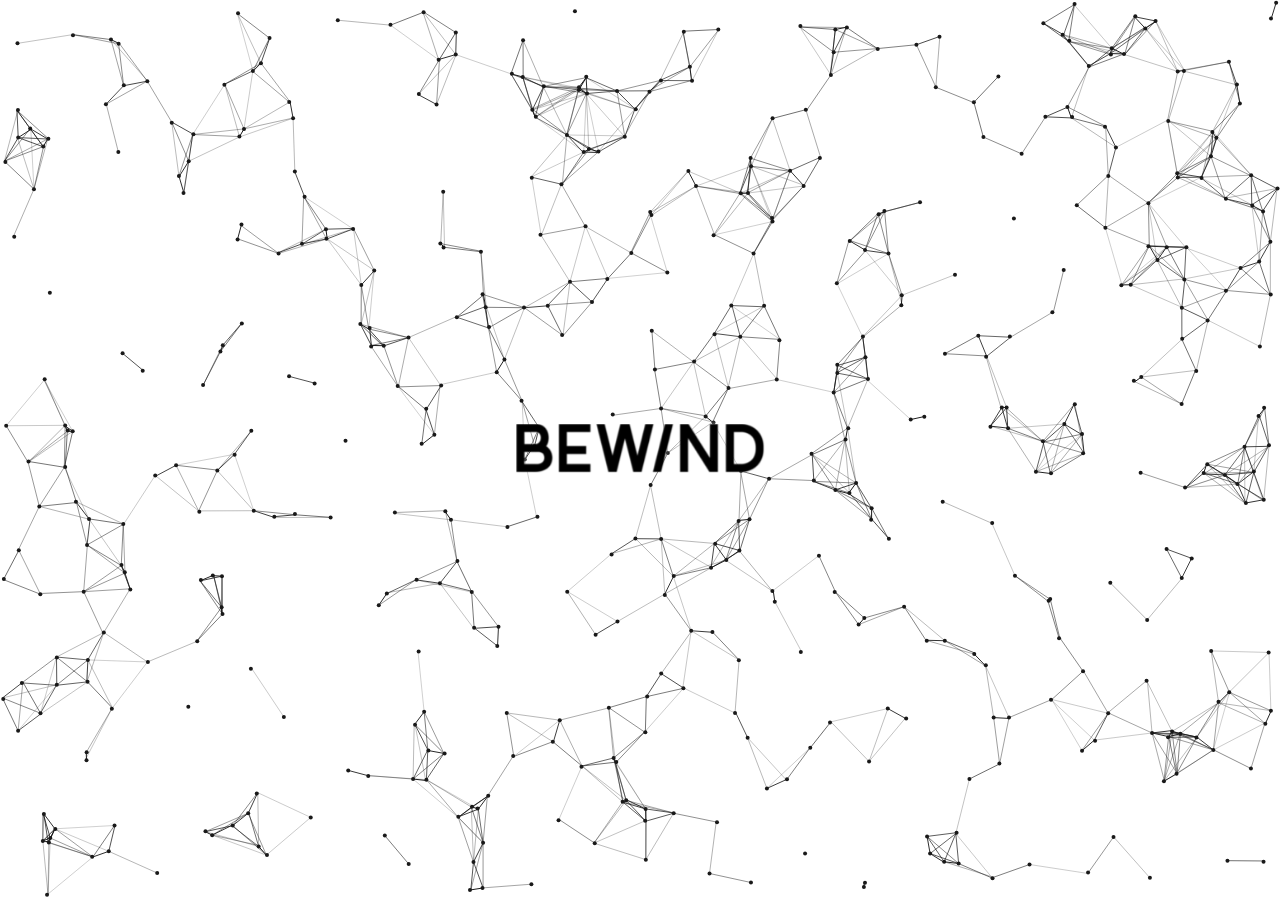
<file: index.html>
<!DOCTYPE html>
<html lang="en">
<head>
	<meta http-equiv="Content-Type" content="text/html; charset=UTF-8">
    <meta charset="utf-8">
    <meta http-equiv="X-UA-Compatible" content="IE=edge">
    <meta name="viewport" content="width=device-width, initial-scale=1">
    <meta name="description" content="">
    <meta name="author" content="">
    <link rel="shortcut icon" href="assets/ico/favicon.png">
    <link href="css/style.css" rel="stylesheet">
    <link href='http://fonts.googleapis.com/css?family=Expletus+Sans:400,700' rel='stylesheet' type='text/css'>
    <title>BEWIND</title>
</head>
  <body>
	<canvas id="canvas">
	  You need a modern browser to view this website.
	</canvas>
    <div class="site-wrapper">
        <div id="intro">
        <div id="intro-caption">
        </div>
		</div>
		<div class="site-wrapper-inner">
		<div class="cover-container">
			<div class="inner cover">
				<img src="images/bewind.png" class="logo-center">
			</div>
		</div>
    </div>
    </div>

    <script src="http://ajax.googleapis.com/ajax/libs/jquery/1.11.1/jquery.min.js"></script>
    <script src="scripts/particle.js"></script>
  </body>
</html>
</file>
<file: css/style.css>
/*
 * Globals
 */

/* Links */
a,
a:focus,
a:hover {
  color: #fff;
}

/* Custom default button */
.btn-default,
.btn-default:hover,
.btn-default:focus {
  color: #333;
  text-shadow: none; /* Prevent inheritence from `body` */
  background-color: #fff;
  border: 1px solid #fff;
}


/*
 * Base structure
 */

html,
body {
  height: 100%;
  background-color: #fff;
}
body {
  color: #333;
  text-align: center;
  margin: 0;
}

/* Extra markup and styles for table-esque vertical and horizontal centering */
.site-wrapper {
  display: table;
  width: 100%;
  height: 100%; /* For at least Firefox */
  min-height: 100%;
}
.site-wrapper-inner {
  display: table-cell;
  vertical-align: top;
}
.cover-container {
  margin-right: auto;
  margin-left: auto;
  position: relative;
}

/* Padding for spacing */
.inner {
  padding: 30px;
}


/*
 * Header
 */
.masthead-brand {
  margin-top: 10px;
  margin-bottom: 10px;
}

.masthead-nav > li {
  display: inline-block;
}
.masthead-nav > li + li {
  margin-left: 20px;
}
.masthead-nav > li > a {
  padding-right: 0;
  padding-left: 0;
  font-size: 16px;
  font-weight: bold;
  color: #fff; /* IE8 proofing */
  color: rgba(255,255,255,.75);
  border-bottom: 2px solid transparent;
}
.masthead-nav > li > a:hover,
.masthead-nav > li > a:focus {
  background-color: transparent;
  border-bottom-color: rgba(255,255,255,.25);
}
.masthead-nav > .active > a,
.masthead-nav > .active > a:hover,
.masthead-nav > .active > a:focus {
  color: #fff;
  border-bottom-color: #fff;
}

@media (min-width: 768px) {
  .masthead-brand {
    float: left;
  }
  .masthead-nav {
    float: right;
  }
}

/*
 * Body
 */

canvas{
  position: absolute;
  top: 0;
  left: 0;
  z-index: 0;
  opacity: 0.2;
  -moz-transition: opacity 1.5s; 
  -webkit-transition: opacity 1.5s; 
  transition: opacity 1.5s;
}

canvas:hover{
  opacity: 0.9;
}

.logo-center{
  width: 50%
}

/*
 * Cover
 */

.cover {
  padding: 0 20px;
}
.cover .btn-lg {
  padding: 10px 20px;
  font-weight: bold;
}


/*
 * Footer
 */

.mastfoot {
  color: #999; /* IE8 proofing */
  color: rgba(255,255,255,.5);
}


/*
 * Affix and center
 */

@media (min-width: 768px) {
  /* Pull out the header and footer */
  .masthead {
    position: fixed;
    top: 0;
  }
  .mastfoot {
    position: fixed;
    bottom: 0;
  }
  /* Start the vertical centering */
  .site-wrapper-inner {
    vertical-align: middle;
  }
  /* Handle the widths */
  .masthead,
  .mastfoot,
  .cover-container {
    width: 100%; /* Must be percentage or pixels for horizontal alignment */
  }
}

@media (min-width: 992px) {
  .masthead,
  .mastfoot,
  .cover-container {
    width: 700px;
  }
}
</file>
